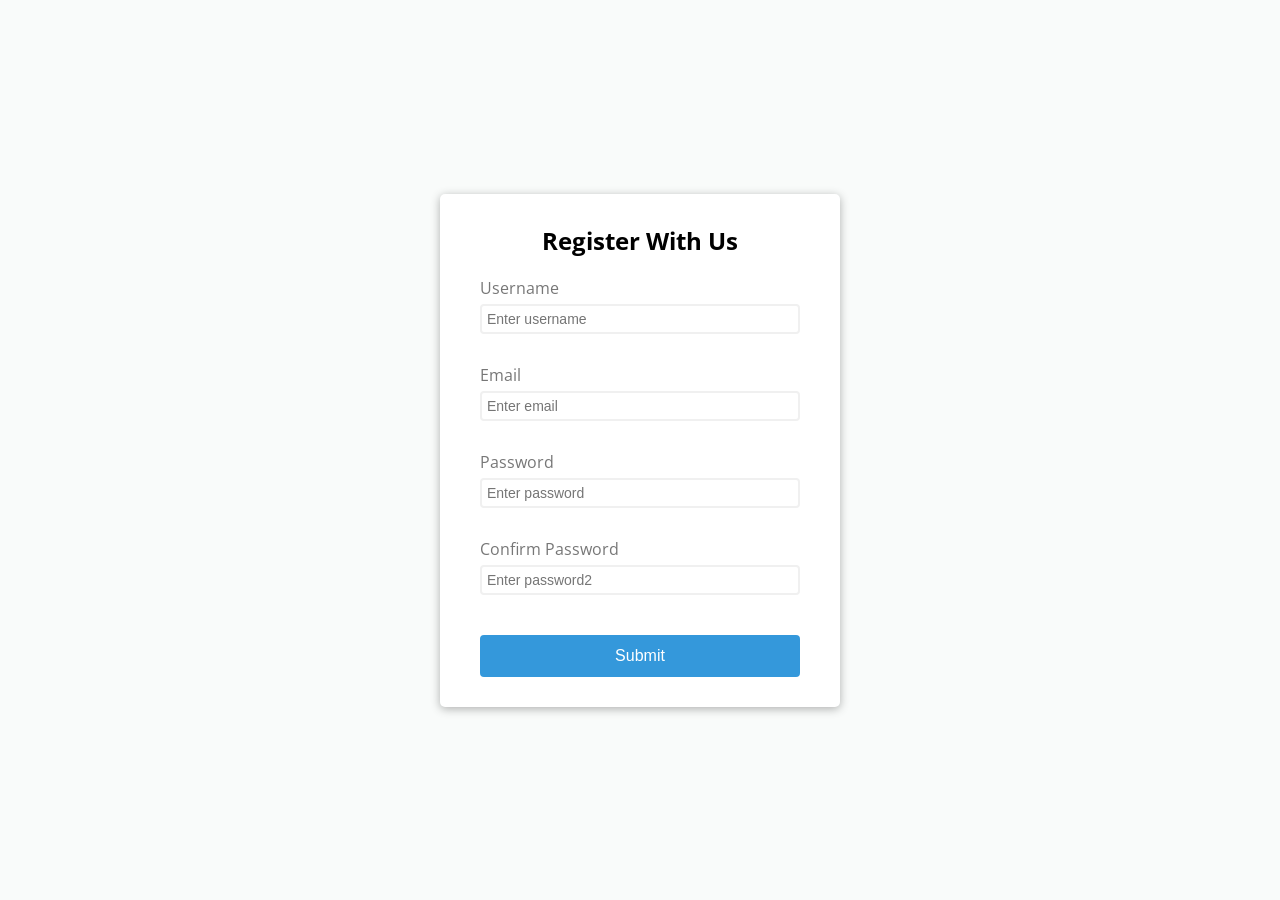
<file: index.html>
<!DOCTYPE html>
<html lang="en">
  <head>
    <meta charset="UTF-8" />
    <meta name="viewport" content="width=device-width, initial-scale=1.0" />
    <title>Document</title>
    <link rel="stylesheet" href="style.css" />
  </head>
  <body>
    <div class="container">
      <form id="form" class="form">
        <h2>Register With Us</h2>
        <div class="form-control">
          <label for="username">Username</label>
          <input type="text" id="username" placeholder="Enter username" />
          <small>Error message</small>
        </div>
        <div class="form-control">
          <label for="email">Email</label>
          <input type="text" id="email" placeholder="Enter email" />
          <small>Error message</small>
        </div>
        <div class="form-control">
          <label for="password">Password</label>
          <input type="password" id="password" placeholder="Enter password" />
          <small>Error message</small>
        </div>
        <div class="form-control">
          <label for="password2">Confirm Password</label>
          <input type="password" id="password2" placeholder="Enter password2" />
          <small>Error message</small>
        </div>
        <button type="submit">Submit</button>
      </form>
    </div>
    <script src="script.js"></script>
  </body>
</html>
</file>
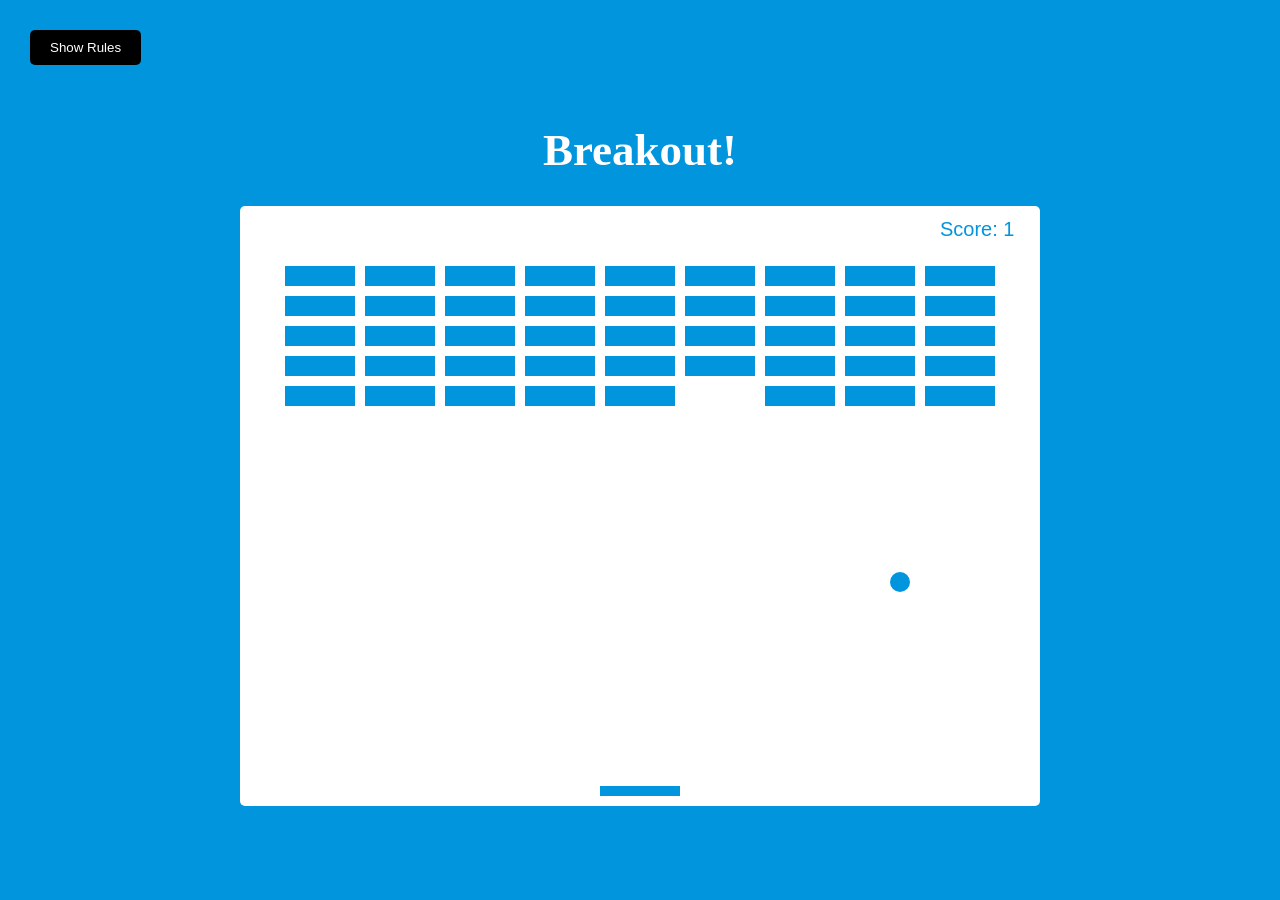
<file: Breakout-game/index.html>
<!DOCTYPE html>
<html lang="en">
  <head>
    <meta charset="UTF-8" />
    <meta name="viewport" content="width=device-width, initial-scale=1.0" />
    <meta http-equiv="X-UA-Compatible" content="ie=edge" />
    <link rel="stylesheet" href="style.css" />
    <title>Breakout!</title>
  </head>
  <body>
    <h1>Breakout!</h1>
    <button class="btn rules-btn" id="rules-btn">Show Rules</button>
    <div id="rules" class="rules">
      <h2>How To Play:</h2>
      <p>
        Use your right and left keys to move the paddle to bounce the ball up
        and break the blocks
      </p>
      <p>If you miss the ball, your score and the blocks wil reset.</p>
      <button class="btn" id="close-btn">Close</button>
    </div>

    <canvas id="canvas" width="800" height="600"></canvas>
    <script src="script.js"></script>
  </body>
</html>
</file>
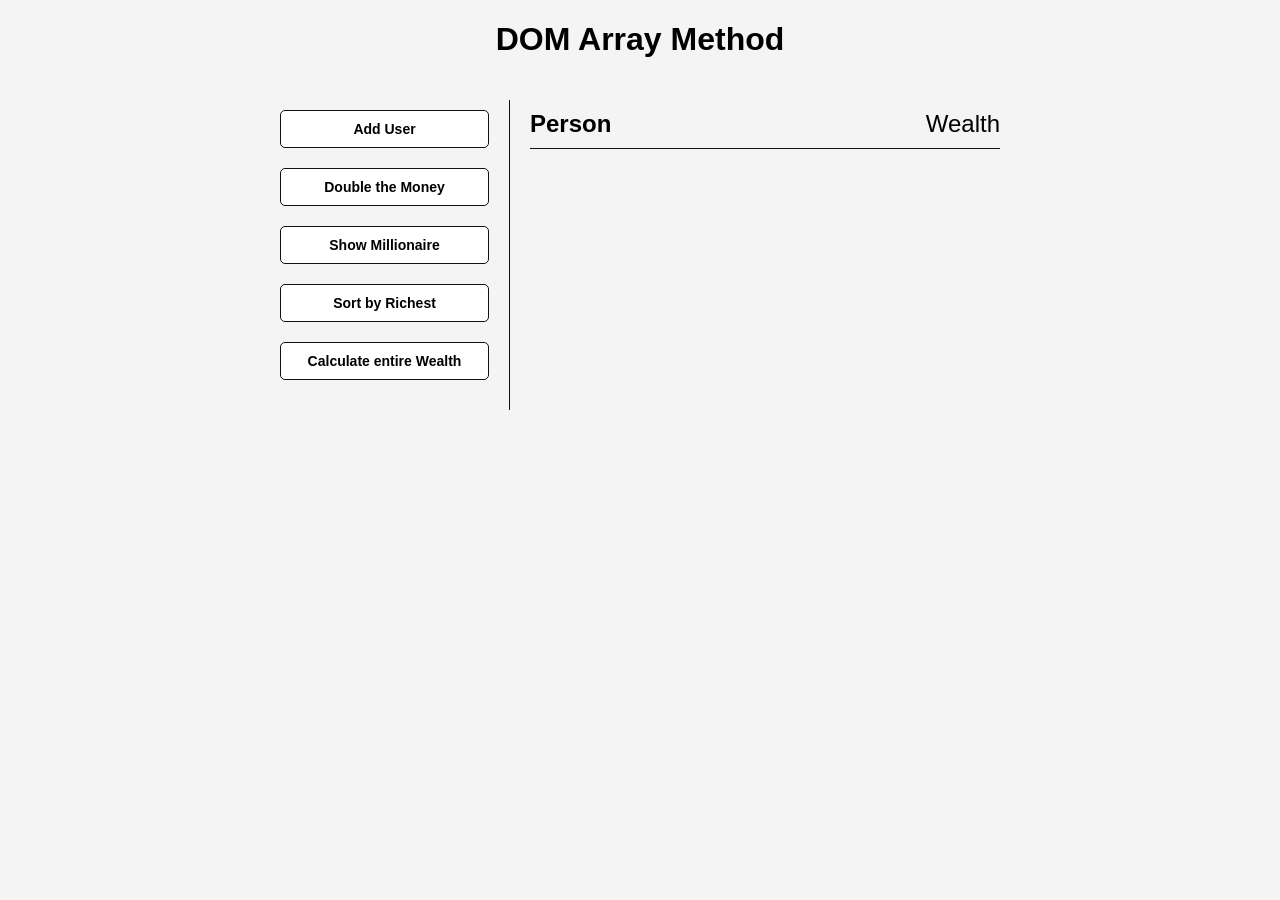
<file: DOM-Array-method/index.html>
<!DOCTYPE html>
<html lang="en">
  <head>
    <meta charset="UTF-8" />
    <meta name="viewport" content="width=device-width, initial-scale=1.0" />
    <title>DOM Array Method</title>
    <link rel="stylesheet" href="style.css" />
  </head>
  <body>
    <h1>DOM Array Method</h1>
    <div class="container">
      <aside>
        <button id="add-user">Add User</button>
        <button id="double">Double the Money</button>
        <button id="millionaire">Show Millionaire</button>
        <button id="sort">Sort by Richest</button>
        <button id="calculate-wealth">Calculate entire Wealth</button>
      </aside>
      <main id="main">
        <h2><strong>Person</strong>Wealth</h2>
      </main>
    </div>
    <script src="script.js"></script>
  </body>
</html>
</file>
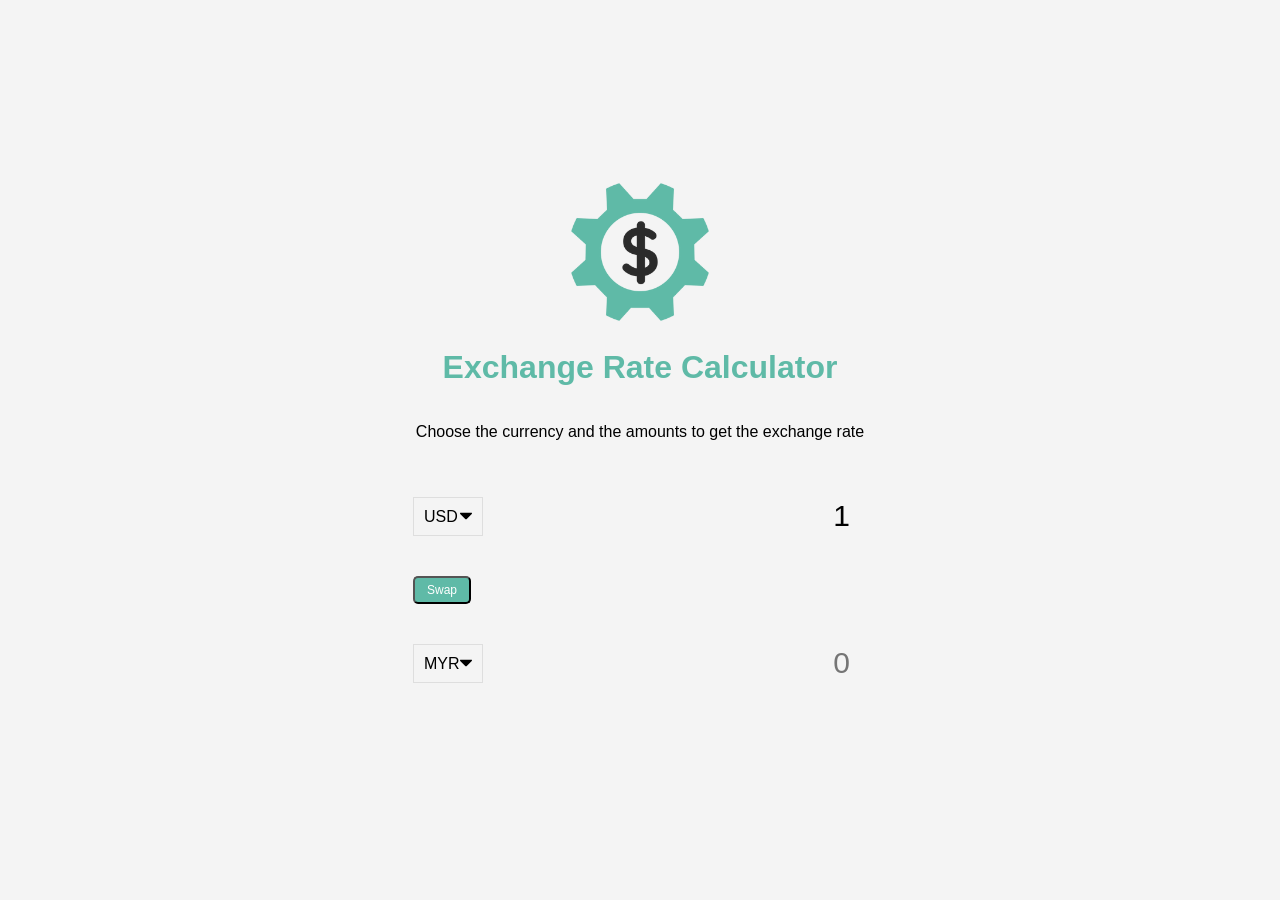
<file: Exchange Rate Calculator/index.html>
<!DOCTYPE html>
<html lang="en">
  <head>
    <meta charset="UTF-8" />
    <meta name="viewport" content="width=device-width, initial-scale=1.0" />
    <title>Exchange Rate Calculator</title>
    <link rel="stylesheet" href="style.css" />
  </head>
  <body>
    <img src="./img/money.png" alt="" class="money-img" />
    <h1>Exchange Rate Calculator</h1>
    <p>Choose the currency and the amounts to get the exchange rate</p>

    <div class="container">
      <div class="currency">
        <select id="currency-one">
          <option value="AED">AED</option>
          <option value="ARS">ARS</option>
          <option value="AUD">AUD</option>
          <option value="BGN">BGN</option>
          <option value="BRL">BRL</option>
          <option value="BSD">BSD</option>
          <option value="CAD">CAD</option>
          <option value="CHF">CHF</option>
          <option value="CLP">CLP</option>
          <option value="CNY">CNY</option>
          <option value="COP">COP</option>
          <option value="CZK">CZK</option>
          <option value="DKK">DKK</option>
          <option value="DOP">DOP</option>
          <option value="EGP">EGP</option>
          <option value="EUR">EUR</option>
          <option value="FJD">FJD</option>
          <option value="GBP">GBP</option>
          <option value="GTQ">GTQ</option>
          <option value="HKD">HKD</option>
          <option value="HRK">HRK</option>
          <option value="HUF">HUF</option>
          <option value="IDR">IDR</option>
          <option value="ILS">ILS</option>
          <option value="INR">INR</option>
          <option value="ISK">ISK</option>
          <option value="JPY">JPY</option>
          <option value="KRW">KRW</option>
          <option value="KZT">KZT</option>
          <option value="MXN">MXN</option>
          <option value="MYR">MYR</option>
          <option value="NOK">NOK</option>
          <option value="NZD">NZD</option>
          <option value="PAB">PAB</option>
          <option value="PEN">PEN</option>
          <option value="PHP">PHP</option>
          <option value="PKR">PKR</option>
          <option value="PLN">PLN</option>
          <option value="PYG">PYG</option>
          <option value="RON">RON</option>
          <option value="RUB">RUB</option>
          <option value="SAR">SAR</option>
          <option value="SEK">SEK</option>
          <option value="SGD">SGD</option>
          <option value="THB">THB</option>
          <option value="TRY">TRY</option>
          <option value="TWD">TWD</option>
          <option value="UAH">UAH</option>
          <option value="USD" selected>USD</option>
          <option value="UYU">UYU</option>
          <option value="VND">VND</option>
          <option value="ZAR">ZAR</option>
        </select>
        <input type="number" id="amount-one" placeholder="0" value="1" />
      </div>
      <div class="swap-rate-container">
        <button class="btn" id="swap">
          Swap
        </button>
        <div class="rate" id="rate"></div>
      </div>
      <div class="currency">
        <select id="currency-two">
          <option value="AED">AED</option>
          <option value="ARS">ARS</option>
          <option value="AUD">AUD</option>
          <option value="BGN">BGN</option>
          <option value="BRL">BRL</option>
          <option value="BSD">BSD</option>
          <option value="CAD">CAD</option>
          <option value="CHF">CHF</option>
          <option value="CLP">CLP</option>
          <option value="CNY">CNY</option>
          <option value="COP">COP</option>
          <option value="CZK">CZK</option>
          <option value="DKK">DKK</option>
          <option value="DOP">DOP</option>
          <option value="EGP">EGP</option>
          <option value="EUR">EUR</option>
          <option value="FJD">FJD</option>
          <option value="GBP">GBP</option>
          <option value="GTQ">GTQ</option>
          <option value="HKD">HKD</option>
          <option value="HRK">HRK</option>
          <option value="HUF">HUF</option>
          <option value="IDR">IDR</option>
          <option value="ILS">ILS</option>
          <option value="INR">INR</option>
          <option value="ISK">ISK</option>
          <option value="JPY">JPY</option>
          <option value="KRW">KRW</option>
          <option value="KZT">KZT</option>
          <option value="MXN">MXN</option>
          <option value="MYR" selected>MYR</option>
          <option value="NOK">NOK</option>
          <option value="NZD">NZD</option>
          <option value="PAB">PAB</option>
          <option value="PEN">PEN</option>
          <option value="PHP">PHP</option>
          <option value="PKR">PKR</option>
          <option value="PLN">PLN</option>
          <option value="PYG">PYG</option>
          <option value="RON">RON</option>
          <option value="RUB">RUB</option>
          <option value="SAR">SAR</option>
          <option value="SEK">SEK</option>
          <option value="SGD">SGD</option>
          <option value="THB">THB</option>
          <option value="TRY">TRY</option>
          <option value="TWD">TWD</option>
          <option value="UAH">UAH</option>
          <option value="USD">USD</option>
          <option value="UYU">UYU</option>
          <option value="VND">VND</option>
          <option value="ZAR">ZAR</option>
        </select>
        <input type="number" id="amount-two" placeholder="0" />
      </div>
    </div>
    <script src="script.js"></script>
  </body>
</html>
</file>
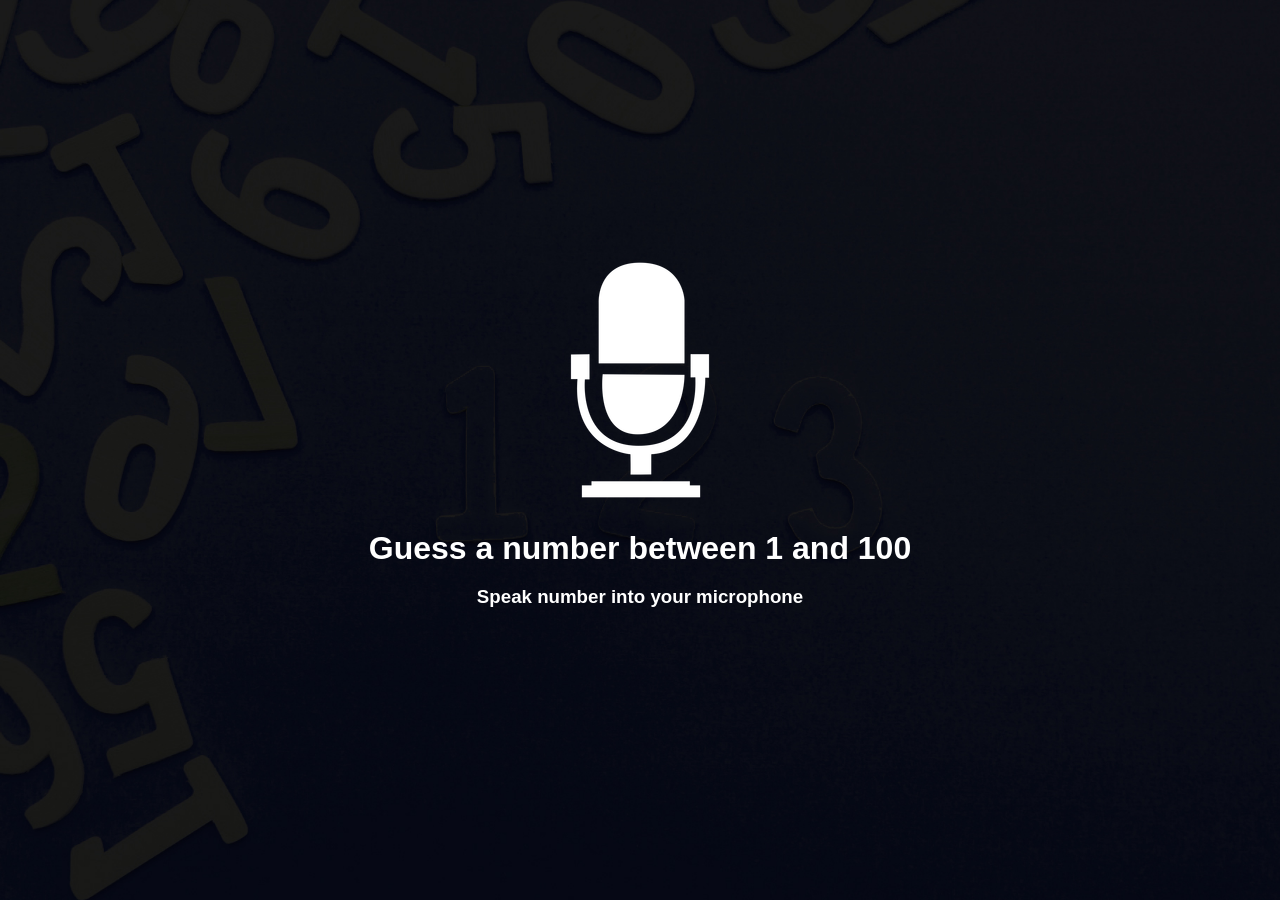
<file: Speech recognition/index.html>
<!DOCTYPE html>
<html lang="en">
  <head>
    <meta charset="UTF-8" />
    <meta name="viewport" content="width=device-width, initial-scale=1.0" />
    <link rel="stylesheet" href="style.css" />
    <title>Speech Guessing Game</title>
  </head>
  <body>
    <img src="img/mic.png" alt="Speak" />
    <h1>Guess a number between 1 and 100</h1>
    <h3>Speak number into your microphone</h3>
    <div id="msg" class="msg"></div>

    <script src="script.js"></script>
  </body>
</html>
</file>
<file: style.css>
@import url("https://fonts.googleapis.com/css2?family=Open+Sans:ital,wght@0,300;0,400;0,700;0,800;1,300;1,400;1,700;1,800&display=swap");

:root {
  --success-color: #2ecc71;
  --error-color: #e74c3c;
}

* {
  box-sizing: border-box;
}

body {
  background-color: #f9fbfa;
  font-family: "Open Sans", sans-serif;
  display: flex;
  align-items: center;
  justify-content: center;
  min-height: 100vh;
  margin: 0;
}

.container {
  background-color: white;
  border-radius: 5px;
  box-shadow: 0 2px 10px rgba(0, 0, 0, 0.3);
  width: 400px;
}

h2 {
  margin: 0 0 20px;
  text-align: center;
}

.form {
  padding: 30px 40px;
}

.form-control {
  margin-bottom: 10px;
  padding-bottom: 20px;
  position: relative;
}

.form-control label {
  color: #777;
  display: block;
  margin-bottom: 5px;
}

.form-control input {
  border: solid 2px #f0f0f0;
  border-radius: 4px;
  display: block;
  width: 100%;
  font-size: 14px;
  padding: 5px;
}

.form-control input:focus {
  outline: none;
  border-color: #777;
}

.form-control.success input {
  border-color: var(--success-color);
}

.form-control.error input {
  border-color: var(--error-color);
}

.form-control small {
  color: var(--error-color);
  position: absolute;
  bottom: 0;
  left: 0;
  visibility: hidden;
}

.form-control.error small {
  visibility: visible;
}

.form button {
  cursor: pointer;
  background-color: #3498db;
  border: 2px solid #3498db;
  border-radius: 4px;
  color: #fff;
  display: block;
  font-size: 16px;
  padding: 10px;
  margin-top: 20px;
  width: 100%;
}
</file>
<file: Breakout-game/style.css>
* {
  box-sizing: border-box;
}

body {
  background-color: #0095dd;
  display: flex;
  flex-direction: column;
  align-items: center;
  justify-content: center;
  min-height: 100vh;
  margin: 0;
}

h1 {
  font-size: 45px;
  color: #fff;
}

canvas {
  background: #fff;
  display: block;
  border-radius: 5px;
}

.btn {
  cursor: pointer;
  border: 0;
  padding: 10px 20px;
  background: #000;
  color: #fff;
  border-radius: 5px;
}

.btn:focus {
  outline: 0;
}

.btn:hover {
  background: #222;
}

.btn:active {
  transform: scale(0.98);
}

.rules-btn {
  position: absolute;
  top: 30px;
  left: 30px;
}

.rules {
  position: absolute;
  top: 0;
  left: 0;
  background: #333;
  color: #fff;
  min-height: 100vh;
  width: 400px;
  padding: 20px;
  line-height: 1.5;
  transform: translateX(-400px);
  transition: transform 1s ease-in-out;
}

.rules.show {
  transform: translateX(0);
}
</file>
<file: DOM-Array-method/style.css>
* {
  box-sizing: border-box;
}

body {
  background-color: #f4f4f4;
  font-family: Arial, Helvetica, sans-serif;
  display: flex;
  flex-direction: column;
  align-items: center;
  min-height: 100vh;
  margin: 0;
}

.container {
  display: flex;
  padding: 20px;
  margin: 0px auto;
  max-width: 100%;
  width: 800px;
}

aside {
  padding: 10px 20px;
  width: 250px;
  border-right: 1px solid #111111;
}

button {
  background-color: #fff;
  border: 1px solid #111;
  border-radius: 5px;
  cursor: pointer;
  display: block;
  width: 100%;
  padding: 10px;
  margin-bottom: 20px;
  font-weight: bold;
  font-size: 14px;
}

main {
  flex: 1;
  padding: 10px 20px;
}

h2 {
  border-bottom: 1px solid #111;
  padding-bottom: 10px;
  display: flex;
  justify-content: space-between;
  font-weight: 300;
  margin: 0 0 20px;
}

h3 {
  background-color: #fff;
  border-bottom: 1px solid #111;
  padding: 10px;
  display: flex;
  justify-content: space-between;
  font-weight: 300;
  margin: 20px 0 0;
}

.person {
  display: flex;
  justify-content: space-between;
  font-size: 20px;
  margin-bottom: 10px;
}
</file>
<file: Exchange Rate Calculator/style.css>
:root {
  --primary-color: #5fbaa7;
}

* {
  box-sizing: border-box;
}

body {
  background-color: #f4f4f4;
  font-family: Arial, Helvetica, sans-serif;
  display: flex;
  flex-direction: column;
  align-items: center;
  justify-content: center;
  height: 100vh;
  margin: 0;
  padding: 20px;
}

h1 {
  color: var(--primary-color);
}

p {
  text-align: center;
}

.btn {
  color: white;
  background: var(--primary-color);
  cursor: pointer;
  border-radius: 5px;
  font-size: 12px;
  padding: 5px 12px;
}

.money-img {
  width: 150px;
}

.currency {
  padding: 40px 0;
  display: flex;
  align-items: center; /*horizontally*/
  justify-content: space-between; /*vertically*/
}

.currency select {
  padding: 10px 20px 10px 10px;
  -moz-appearance: none;
  -webkit-appearance: none;
  appearance: none;
  border: 1px solid #dedede;
  font-size: 16px;
  background: transparent;
  background-image: url("data:image/svg+xml;charset=US-ASCII,%3Csvg%20xmlns%3D%22http%3A%2F%2Fwww.w3.org%2F2000%2Fsvg%22%20width%3D%22292.4%22%20height%3D%22292.4%22%3E%3Cpath%20fill%3D%22%20000002%22%20d%3D%22M287%2069.4a17.6%2017.6%200%200%200-13-5.4H18.4c-5%200-9.3%201.8-12.9%205.4A17.6%2017.6%200%200%200%200%2082.2c0%205%201.8%209.3%205.4%2012.9l128%20127.9c3.6%203.6%207.8%205.4%2012.8%205.4s9.2-1.8%2012.8-5.4L287%2095c3.5-3.5%205.4-7.8%205.4-12.8%200-5-1.9-9.2-5.5-12.8z%22%2F%3E%3C%2Fsvg%3E");
  background-position: right 10px top 50%, 0, 0; /*start from, leave by, start from, leave by*/
  background-size: 12px auto, 100%; /*width height height%*/
  background-repeat: no-repeat;
}

.currency input {
  border: 0;
  background: transparent;
  font-size: 30px;
  text-align: right;
}

.swap-rate-container {
  display: flex;
  align-items: center;
  justify-content: space-between;
}

.rate {
  color: var(--primary-color);
  font-size: 14px;
  padding: 0 10px;
}

select:focus,
input:focus,
button:focus {
  outline: 0;
}

/*if the screen is 600 or less*/
@media (max-width: 600px) {
  .currency input {
    width: 200px;
  }
}
</file>
<file: Speech recognition/style.css>
* {
  box-sizing: border-box;
}

body {
  background: #2f3542 url("img/bg.jpg") no-repeat left center/cover;
  min-height: 100vh;
  color: #fff;
  display: flex;
  flex-direction: column;
  align-items: center;
  justify-content: center;
  margin: 0;
  text-align: center;
  font-family: Arial, Helvetica, sans-serif;
}

h1,
h3 {
  margin-bottom: 0;
}

p {
  line-height: 1.5;
  margin: 0;
}
.play-again {
  padding: 8px 15px;
  border: 0;
  background: #f4f4f4;
  border-radius: 5px;
  margin-top: 10px;
}

.msg {
  font-size: 1.5em;
  margin-top: 40px;
}

.box {
  border: 1px solid #dedede;
  display: inline-block;
  font-size: 30px;
  margin: 20px;
  padding: 10px;
  border-radius: 5px;
}
</file>
